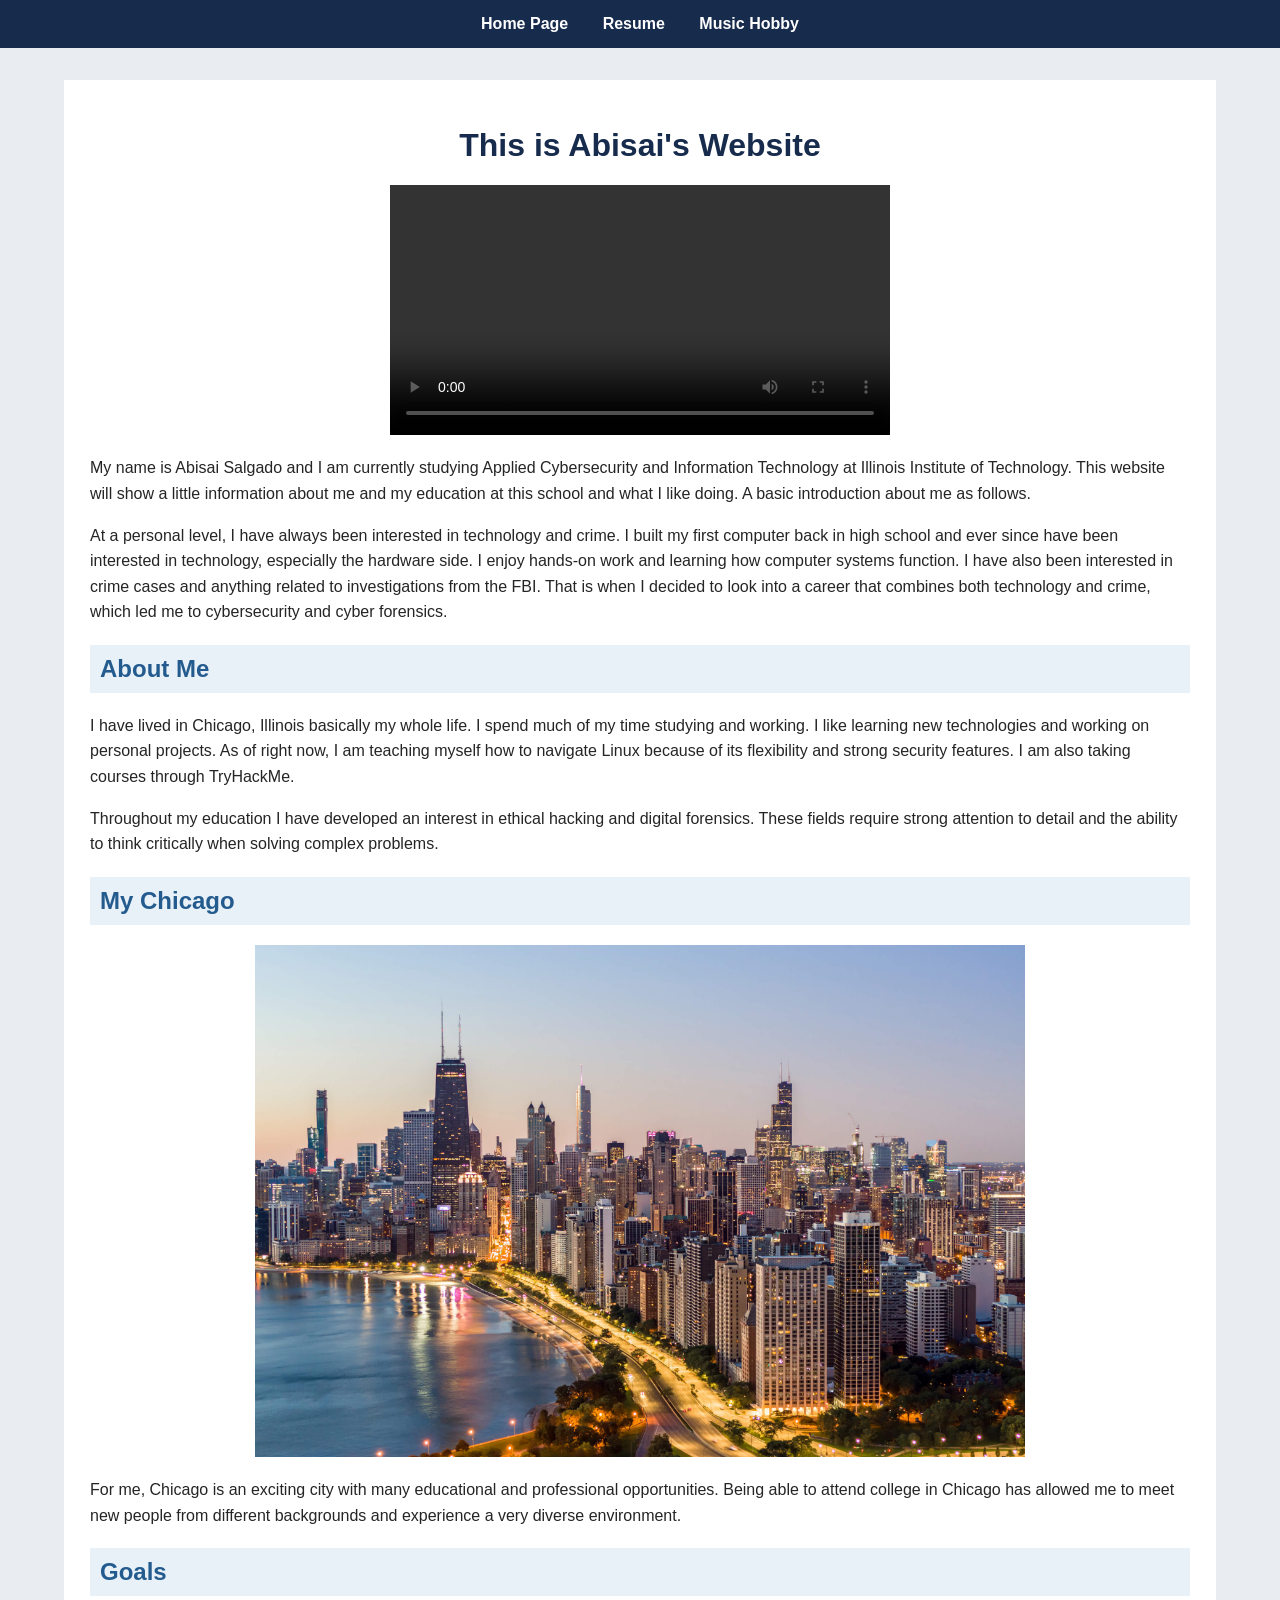
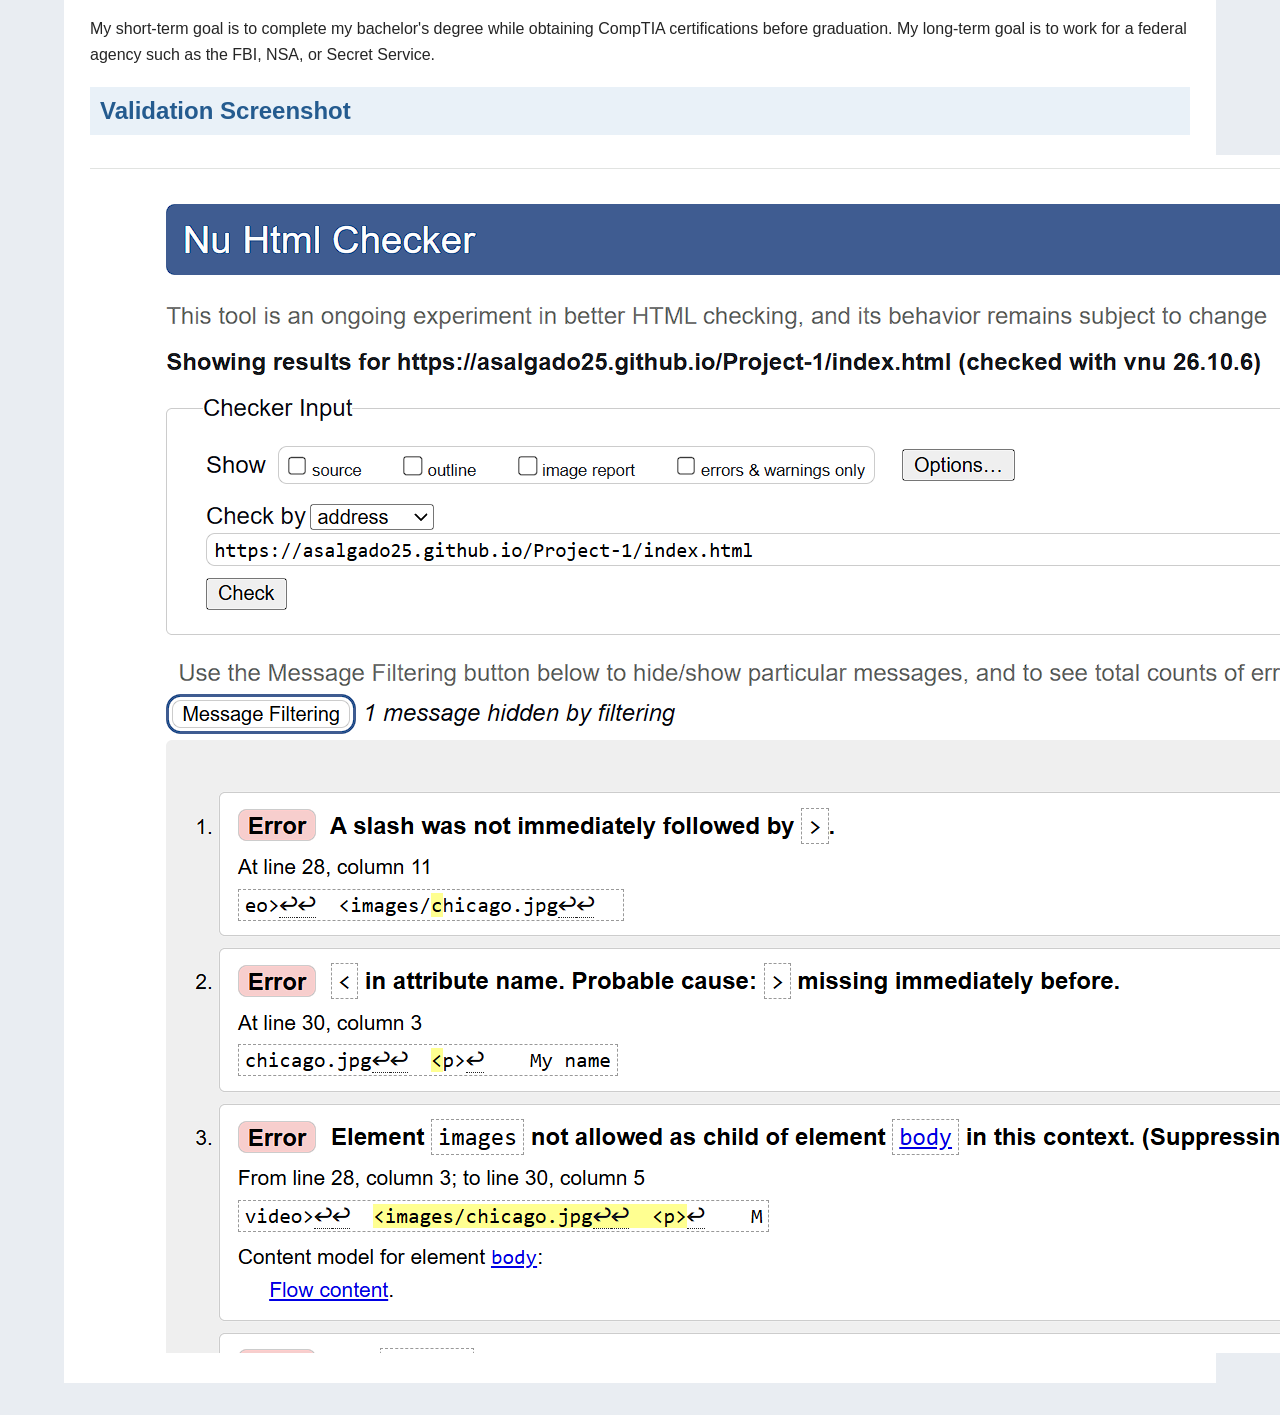
<file: index.html>
<!DOCTYPE html>
<html lang="en">

<head>
  <meta charset="UTF-8">
  <meta name="viewport" content="width=device-width, initial-scale=1.0">
  <title>Home Page</title>
  <link rel="stylesheet" href="css/style.css">
</head>

<body>

  <header>
    <nav>
      <ul>
        <li><a href="index.html">Home Page</a></li>
        <li><a href="resume.html">Resume</a></li>
        <li><a href="page3.html">Music Hobby</a></li>
      </ul>
    </nav>
  </header>

<main class="home-page">

  <h1>This is Abisai's Website</h1>

<video controls width="500">
  <source src="images/video.mp4" type="video/mp4">
  Your browser does not support the video tag.
</video>

  <p>
    My name is Abisai Salgado and I am currently studying Applied Cybersecurity
    and Information Technology at Illinois Institute of Technology. This website
    will show a little information about me and my education at this school and
    what I like doing. A basic introduction about me as follows.
  </p>

  <p>
    At a personal level, I have always been interested in technology and crime.
    I built my first computer back in high school and ever since have been
    interested in technology, especially the hardware side. I enjoy hands-on
    work and learning how computer systems function. I have also been interested
    in crime cases and anything related to investigations from the FBI. That is
    when I decided to look into a career that combines both technology and
    crime, which led me to cybersecurity and cyber forensics.
  </p>

  <h2>About Me</h2>

  <p>
    I have lived in Chicago, Illinois basically my whole life. I spend much of
    my time studying and working. I like learning new technologies and working
    on personal projects. As of right now, I am teaching myself how to navigate
    Linux because of its flexibility and strong security features. I am also
    taking courses through TryHackMe.
  </p>

  <p>
    Throughout my education I have developed an interest in ethical hacking and
    digital forensics. These fields require strong attention to detail and the
    ability to think critically when solving complex problems.
  </p>

  <h2>My Chicago</h2>
<img class="chicago-image" src="images/chicago.jpg" alt="Chicago image">
  <p>
    For me, Chicago is an exciting city with many educational and professional
    opportunities. Being able to attend college in Chicago has allowed me to
    meet new people from different backgrounds and experience a very diverse
    environment.
  </p>

  <h2>Goals</h2>

  <p>
    My short-term goal is to complete my bachelor's degree while obtaining
    CompTIA certifications before graduation. My long-term goal is to work for
    a federal agency such as the FBI, NSA, or Secret Service.
  </p>

  <h2>Validation Screenshot</h2>

<img src="images/indexvalidation.png" alt="Index validation screenshot">
</main>
</body>

</html>
</file>
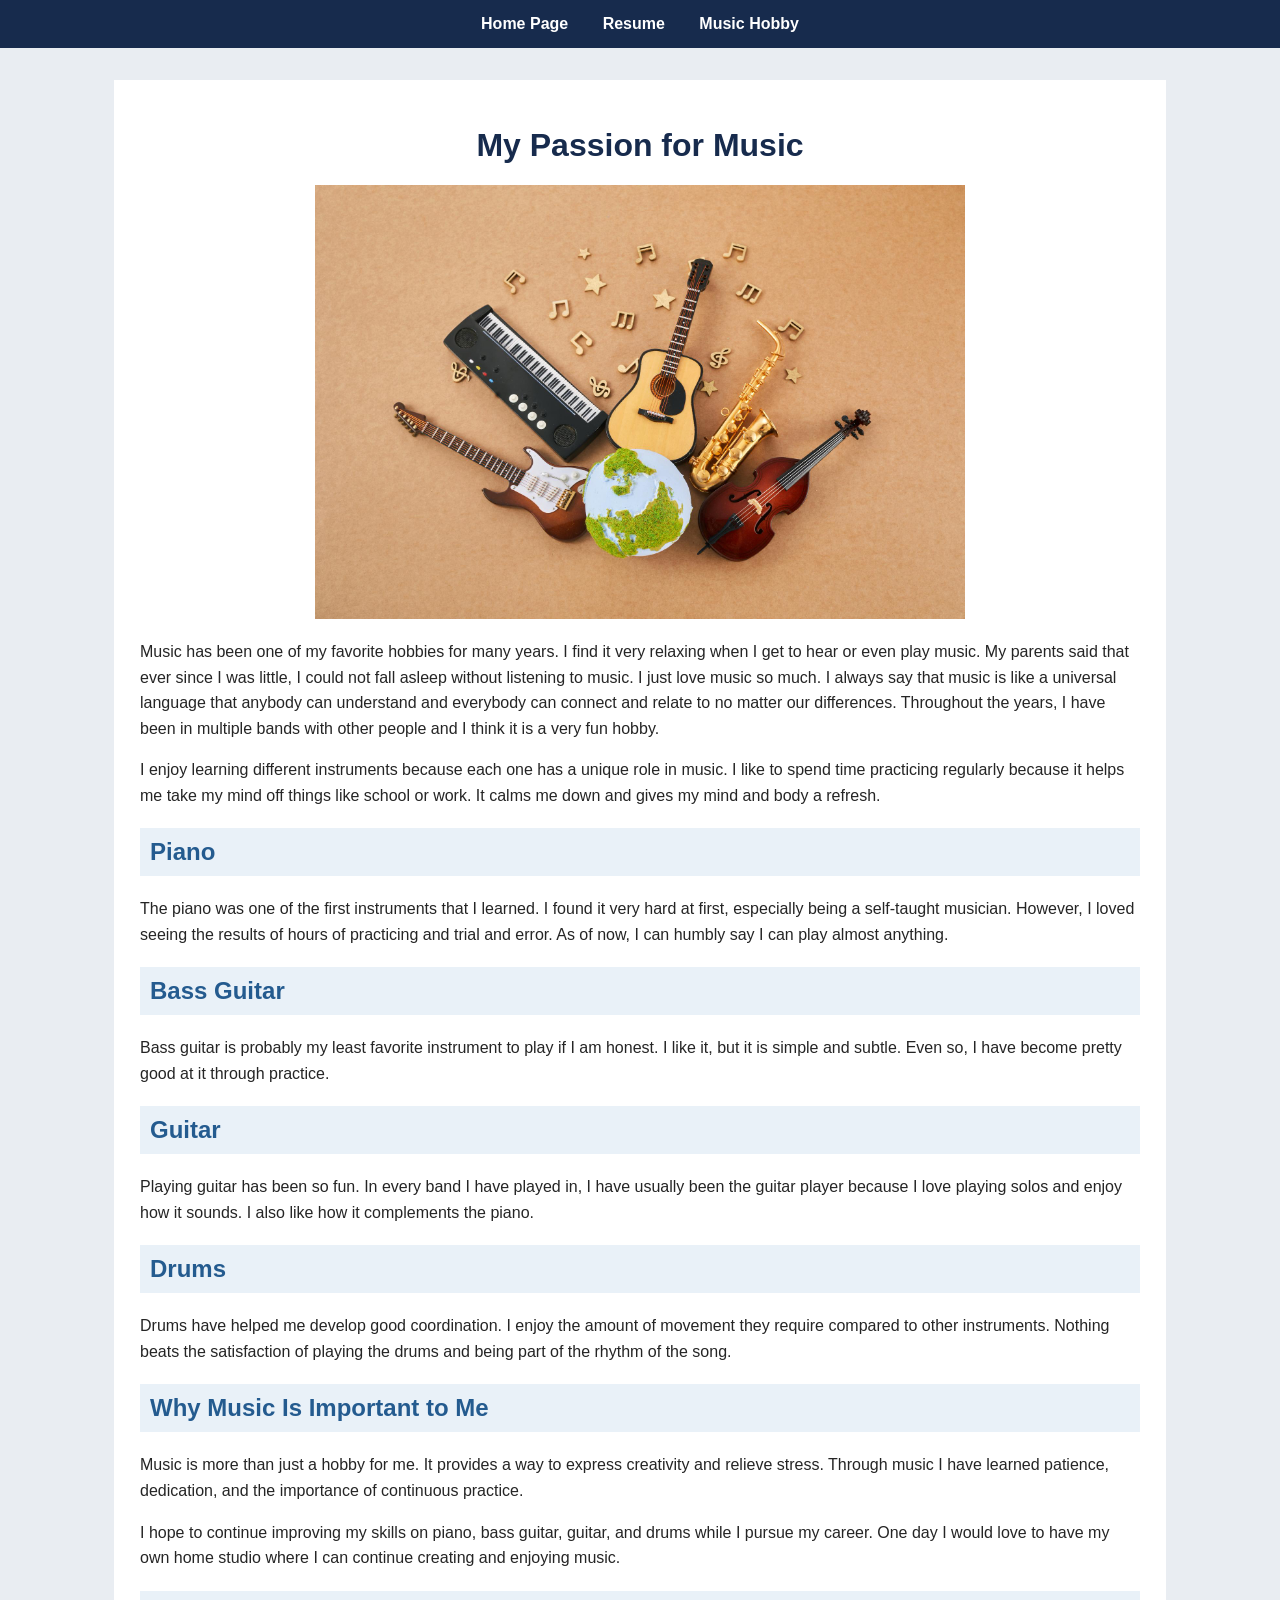
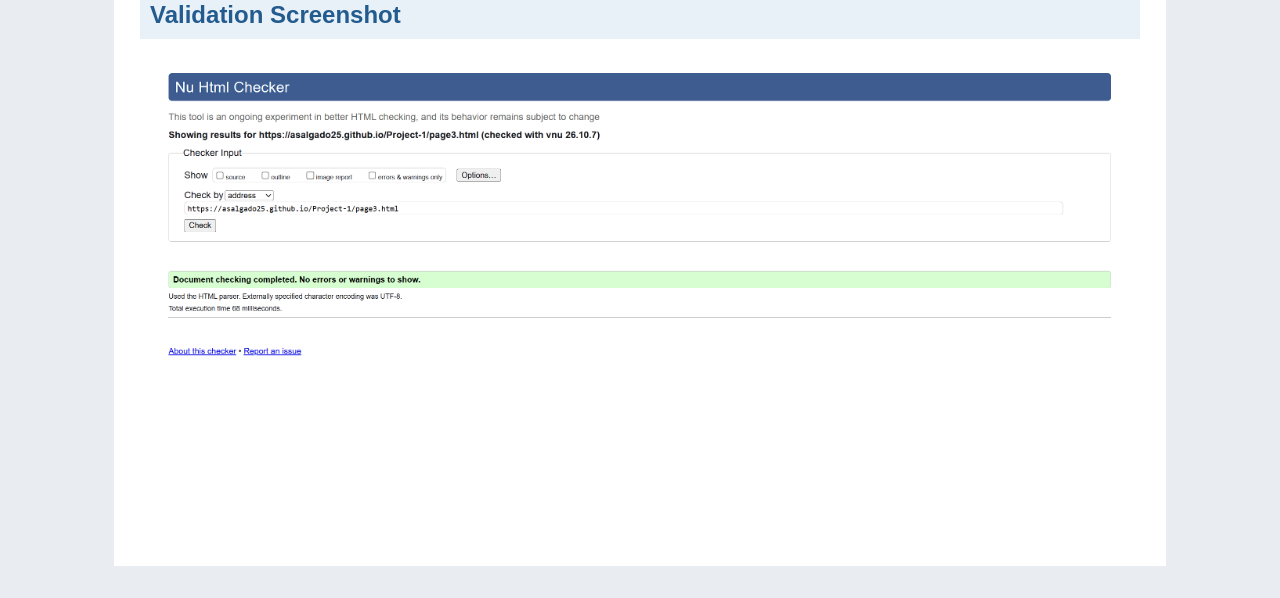
<file: page3.html>
<!DOCTYPE html>
<html lang="en">

<head>
  <meta charset="UTF-8">
  <meta name="viewport" content="width=device-width, initial-scale=1.0">
  <title>My Passion for Music</title>
  <link rel="stylesheet" href="css/style.css">
</head>

<body>

  <header>
    <nav>
      <ul>
        <li><a href="index.html">Home Page</a></li>
        <li><a href="resume.html">Resume</a></li>
        <li><a href="page3.html">Music Hobby</a></li>
      </ul>
    </nav>
  </header>

  <main class="music-page">
  <h1>My Passion for Music</h1>

 <img class="instrument-image" src="images/instruments.jpg" alt="Basic instruments">

  <p>
    Music has been one of my favorite hobbies for many years. I find it very
    relaxing when I get to hear or even play music. My parents said that ever
    since I was little, I could not fall asleep without listening to music. I
    just love music so much. I always say that music is like a universal
    language that anybody can understand and everybody can connect and relate to
    no matter our differences. Throughout the years, I have been in multiple
    bands with other people and I think it is a very fun hobby.
  </p>

  <p>
    I enjoy learning different instruments because each one has a unique role in
    music. I like to spend time practicing regularly because it helps me take my
    mind off things like school or work. It calms me down and gives my mind and
    body a refresh.
  </p>

  <h2>Piano</h2>

  <p>
    The piano was one of the first instruments that I learned. I found it very
    hard at first, especially being a self-taught musician. However, I loved
    seeing the results of hours of practicing and trial and error. As of now, I
    can humbly say I can play almost anything.
  </p>

  <h2>Bass Guitar</h2>

  <p>
    Bass guitar is probably my least favorite instrument to play if I am honest.
    I like it, but it is simple and subtle. Even so, I have become pretty good
    at it through practice.
  </p>

  <h2>Guitar</h2>

  <p>
    Playing guitar has been so fun. In every band I have played in, I have
    usually been the guitar player because I love playing solos and enjoy how it
    sounds. I also like how it complements the piano.
  </p>

  <h2>Drums</h2>

  <p>
    Drums have helped me develop good coordination. I enjoy the amount of
    movement they require compared to other instruments. Nothing beats the
    satisfaction of playing the drums and being part of the rhythm of the song.
  </p>

  <h2>Why Music Is Important to Me</h2>

  <p>
    Music is more than just a hobby for me. It provides a way to express
    creativity and relieve stress. Through music I have learned patience,
    dedication, and the importance of continuous practice.
  </p>

  <p>
    I hope to continue improving my skills on piano, bass guitar, guitar, and
    drums while I pursue my career. One day I would love to have my own home
    studio where I can continue creating and enjoying music.
  </p>


  <h2>Validation Screenshot</h2>
<img class="validation-image" src="images/page3validation.png" alt="Page 3 validation screenshot">
</main>
</body>

</html>
</file>
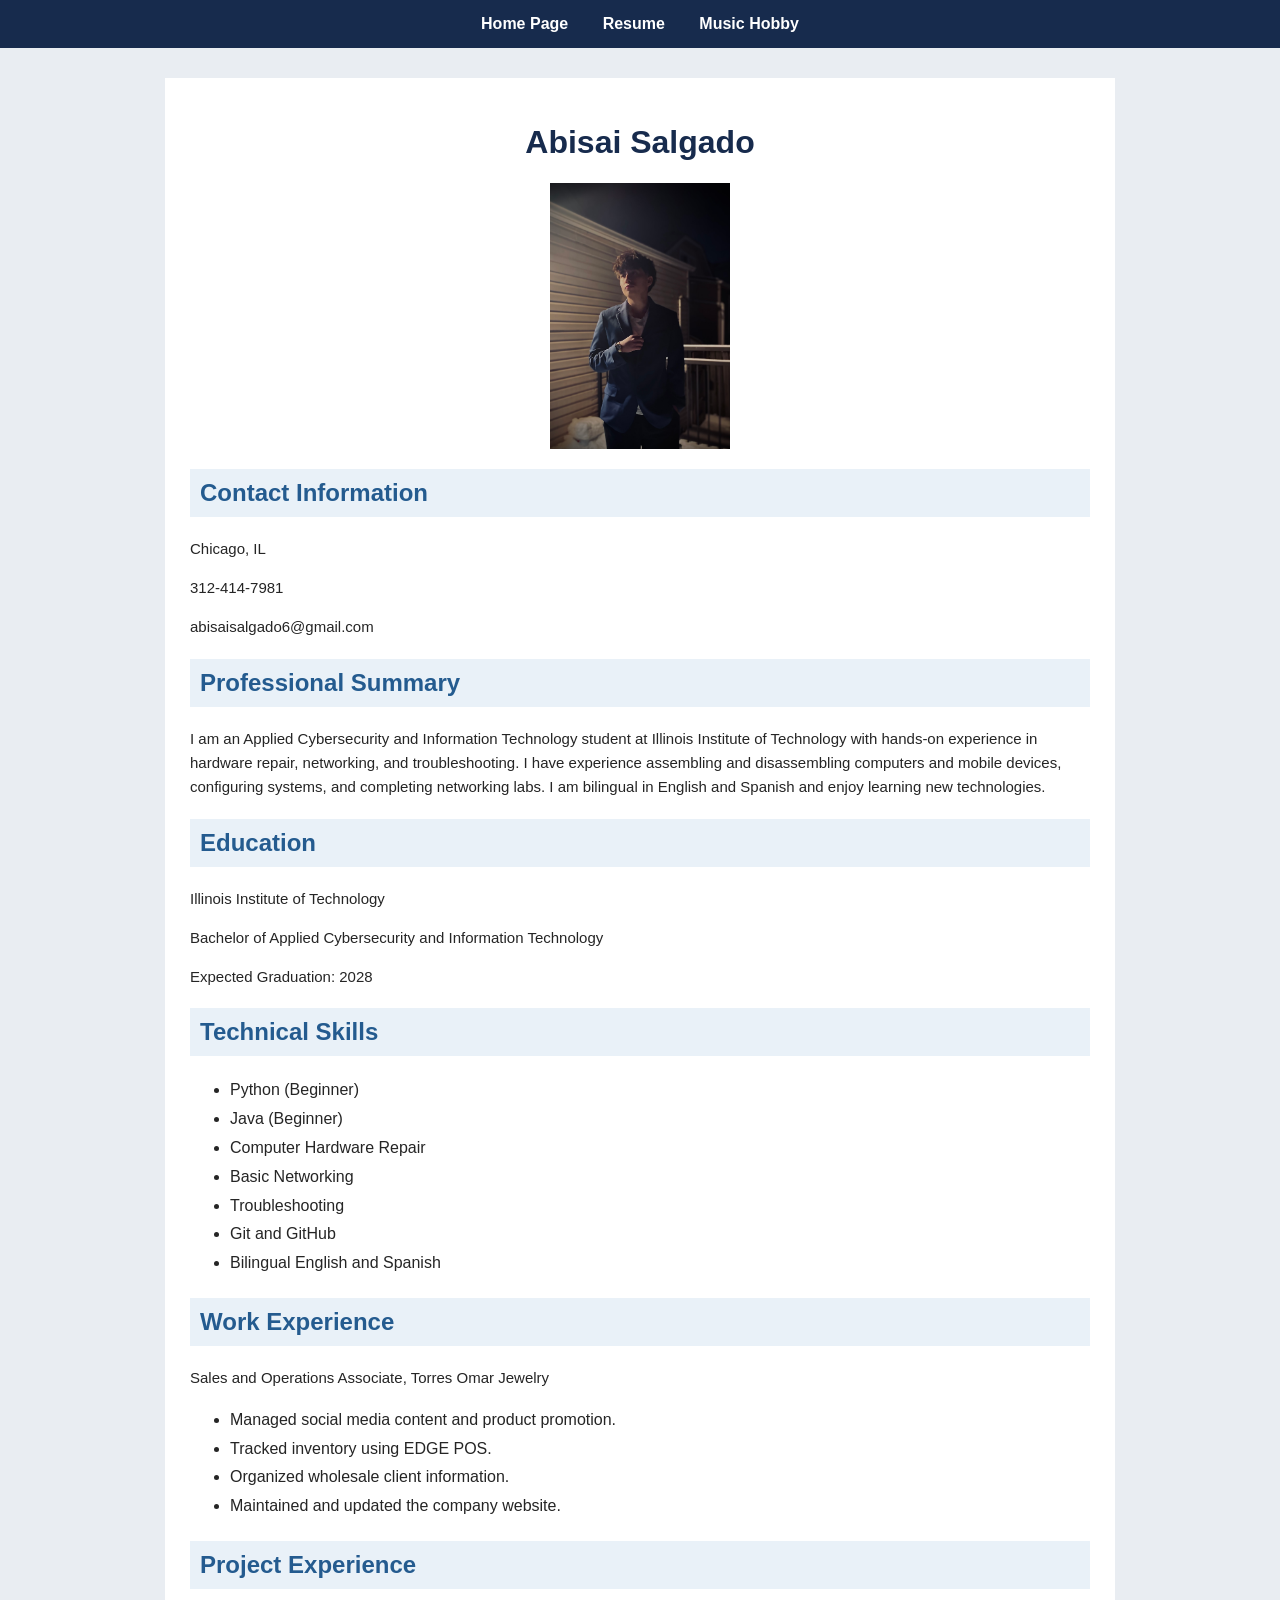
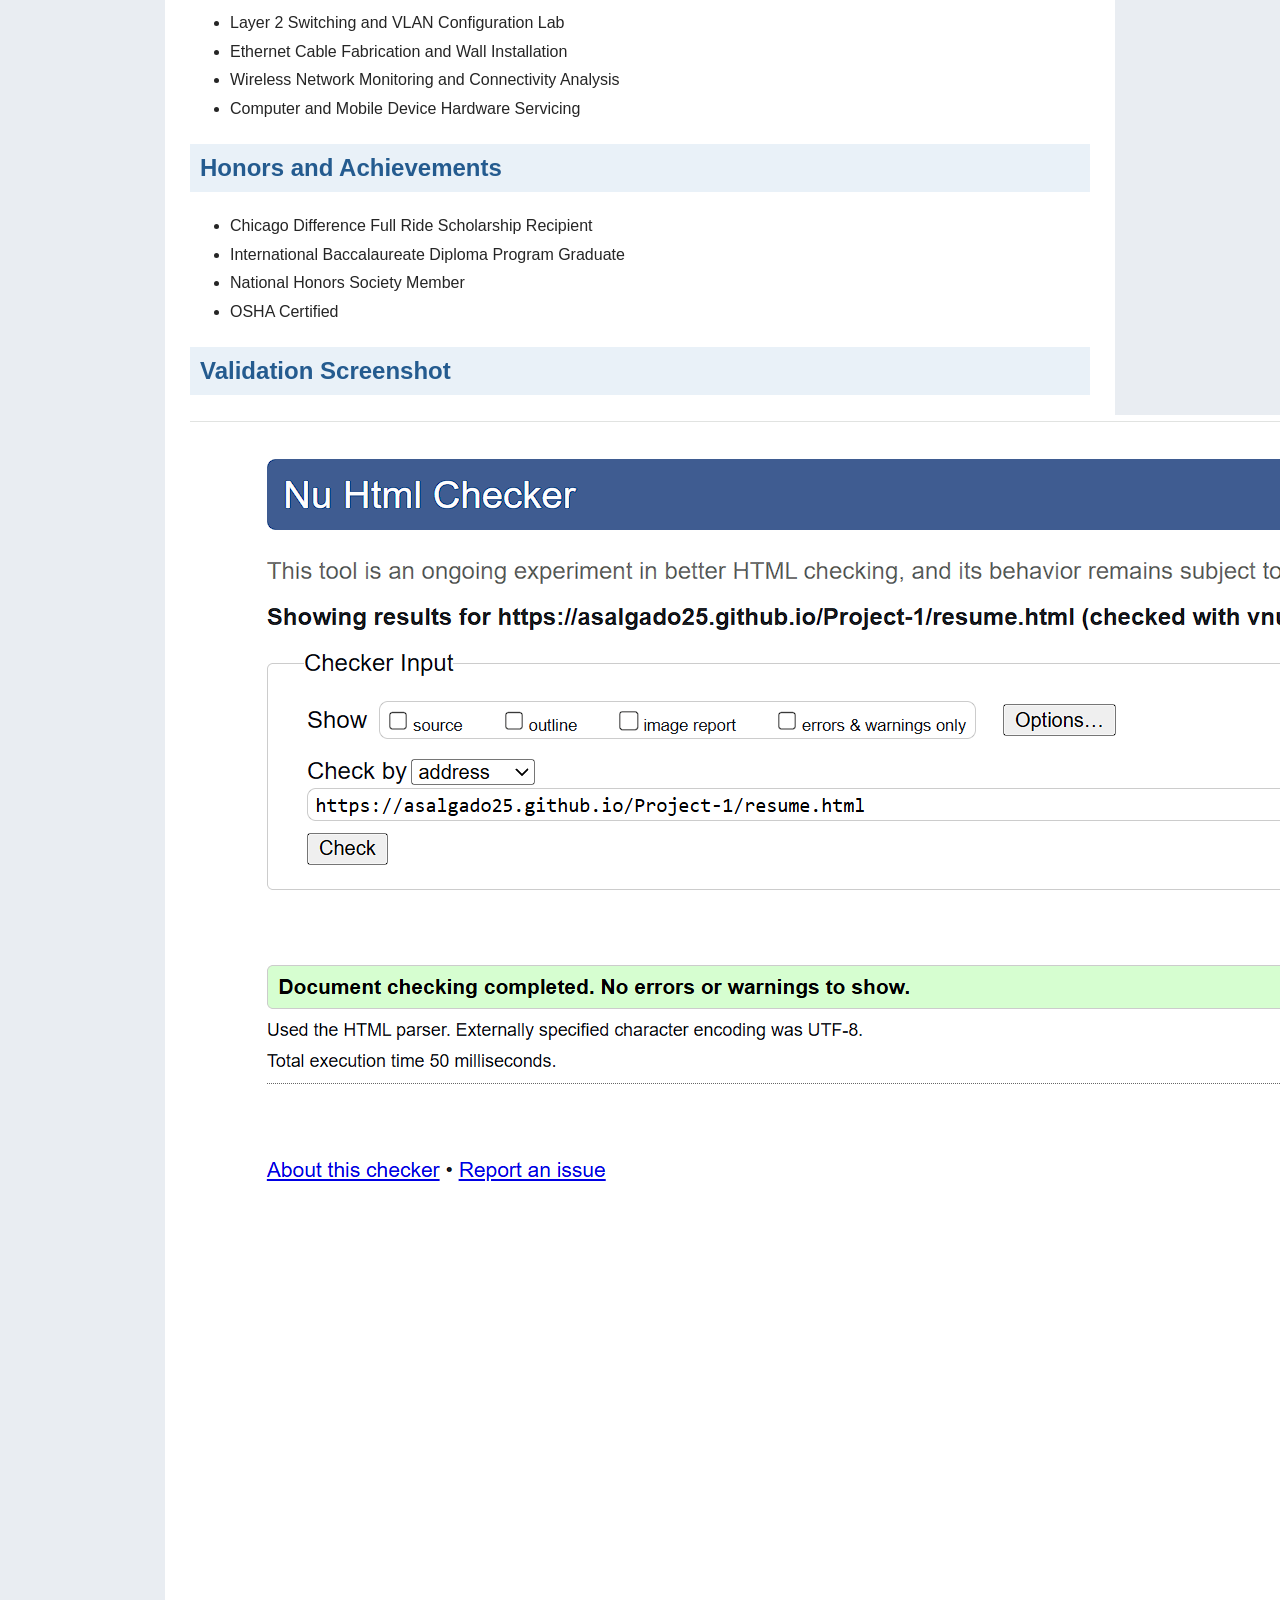
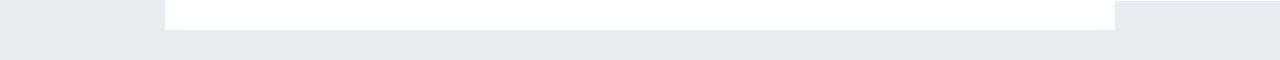
<file: resume.html>
<!DOCTYPE html>
<html lang="en">

<head>
  <meta charset="UTF-8">
  <meta name="viewport" content="width=device-width, initial-scale=1.0">
  <title>Resume</title>
  <link rel="stylesheet" href="css/style.css">
</head>

<body>

  <header>
    <nav>
      <ul>
        <li><a href="index.html">Home Page</a></li>
        <li><a href="resume.html">Resume</a></li>
        <li><a href="page3.html">Music Hobby</a></li>
      </ul>
    </nav>
  </header>

  <main class="resume-page">
  <h1>Abisai Salgado</h1>

<img class="profile-photo" src="images/IMG_3065.jpeg" alt="Photo of me">

  <h2>Contact Information</h2>

  <p>Chicago, IL</p>
  <p>312-414-7981</p>
  <p>abisaisalgado6@gmail.com</p>

  <h2>Professional Summary</h2>

  <p>
    I am an Applied Cybersecurity and Information Technology student at
    Illinois Institute of Technology with hands-on experience in hardware
    repair, networking, and troubleshooting. I have experience assembling and
    disassembling computers and mobile devices, configuring systems, and
    completing networking labs. I am bilingual in English and Spanish and enjoy
    learning new technologies.
  </p>

  <h2>Education</h2>

  <p>Illinois Institute of Technology</p>

  <p>
    Bachelor of Applied Cybersecurity and Information Technology
  </p>

  <p>
    Expected Graduation: 2028
  </p>

  <h2>Technical Skills</h2>

  <ul>
    <li>Python (Beginner)</li>
    <li>Java (Beginner)</li>
    <li>Computer Hardware Repair</li>
    <li>Basic Networking</li>
    <li>Troubleshooting</li>
    <li>Git and GitHub</li>
    <li>Bilingual English and Spanish</li>
  </ul>

  <h2>Work Experience</h2>

  <p>Sales and Operations Associate, Torres Omar Jewelry</p>

  <ul>
    <li>Managed social media content and product promotion.</li>
    <li>Tracked inventory using EDGE POS.</li>
    <li>Organized wholesale client information.</li>
    <li>Maintained and updated the company website.</li>
  </ul>

  <h2>Project Experience</h2>

  <ul>
    <li>Layer 2 Switching and VLAN Configuration Lab</li>
    <li>Ethernet Cable Fabrication and Wall Installation</li>
    <li>Wireless Network Monitoring and Connectivity Analysis</li>
    <li>Computer and Mobile Device Hardware Servicing</li>
  </ul>

  <h2>Honors and Achievements</h2>

  <ul>
    <li>Chicago Difference Full Ride Scholarship Recipient</li>
    <li>International Baccalaureate Diploma Program Graduate</li>
    <li>National Honors Society Member</li>
    <li>OSHA Certified</li>
  </ul>

  <h2>Validation Screenshot</h2>

<img src="images/resumevalidation.png" alt="Resume validation screenshot">
</main>
</body>

</html>
</file>
<file: css/style.css>
/* webbpage css */

body {
  background-color: #e9edf2;
  color: #252525;
  font-family: Arial, sans-serif;
  margin: 0;
  padding: 0;
}

/* Navigation */

nav {
  background-color: #172b4d;
  padding: 15px;
}

nav ul {
  list-style: none;
  text-align: center;
  margin: 0;
  padding: 0;
}

nav li {
  display: inline;
  margin: 0 15px;
}

nav a {
  color: white;
  text-decoration: none;
  font-weight: bold;
}

nav a:hover {
  color: #65c6ff;
  text-decoration: underline;
}

/* Style 1 - page width and background */
.home-page {
  width: 90%;
  max-width: 1100px;
  margin: 2em auto;
  padding: 2%;
  background-color: white;
}

/* Style 2 - Main heading */
.home-page h1 {
  color: #172b4d;
  text-align: center;
  font-size: 2rem;
}

/* Style 3 - Paragraphs */
.home-page p {
  font-size: 1rem;
  line-height: 1.6;
}

/* Style 4 - Section headings */
.home-page h2 {
  color: #245b8f;
  background-color: #e9f1f8;
  padding: 10px;
}

/* Style 5 - Chicago image */
.home-page .chicago-image {
  width: 70%;
  display: block;
  margin: 20px auto;
}

/* Style 6 - Video */
.home-page video {
  max-width: 100%;
  display: block;
  margin: 20px auto;
}

/* Style 1 - page width */
.resume-page {
  width: 900px;
  margin: 30px auto;
  padding: 25px;
  background-color: white;
}

/* Style 2 - Resume heading */
.resume-page h1 {
  color: #172b4d;
  text-align: center;
  font-size: 32px;
}

/* Style 3 - Profile picture */
.resume-page .profile-photo {
  width: 180px;
  display: block;
  margin: 20px auto;
}

/* Style 4 - Section headings */
.resume-page h2 {
  color: #245b8f;
  background-color: #e9f1f8;
  padding: 10px;
}

/* Style 5 - Paragraphs */
.resume-page p {
  font-size: 15px;
  line-height: 1.6;
}

/* Style 6 - Lists */
.resume-page ul {
  line-height: 1.8;
}

/* Style 1 - page width and background */
.music-page {
  width: 90%;
  max-width: 1000px;
  margin: 2em auto;
  padding: 2%;
  background-color: white;
}

/* Style 2 - Main heading */
.music-page h1 {
  color: #172b4d;
  text-align: center;
  font-size: 2rem;
}

/* Style 3 - Instrument image */
.music-page .instrument-image {
  width: 65%;
  display: block;
  margin: 20px auto;
}

/* Style 4 - Paragraphs */
.music-page p {
  font-size: 1rem;
  line-height: 1.6;
}

/* Style 5 - Section headings */
.music-page h2 {
  color: #245b8f;
  background-color: #e9f1f8;
  padding: 10px;
}

/* Style 6 - Validation screenshot */
.music-page .validation-image {
  max-width: 100%;
  display: block;
  margin: 20px auto;
}
</file>
